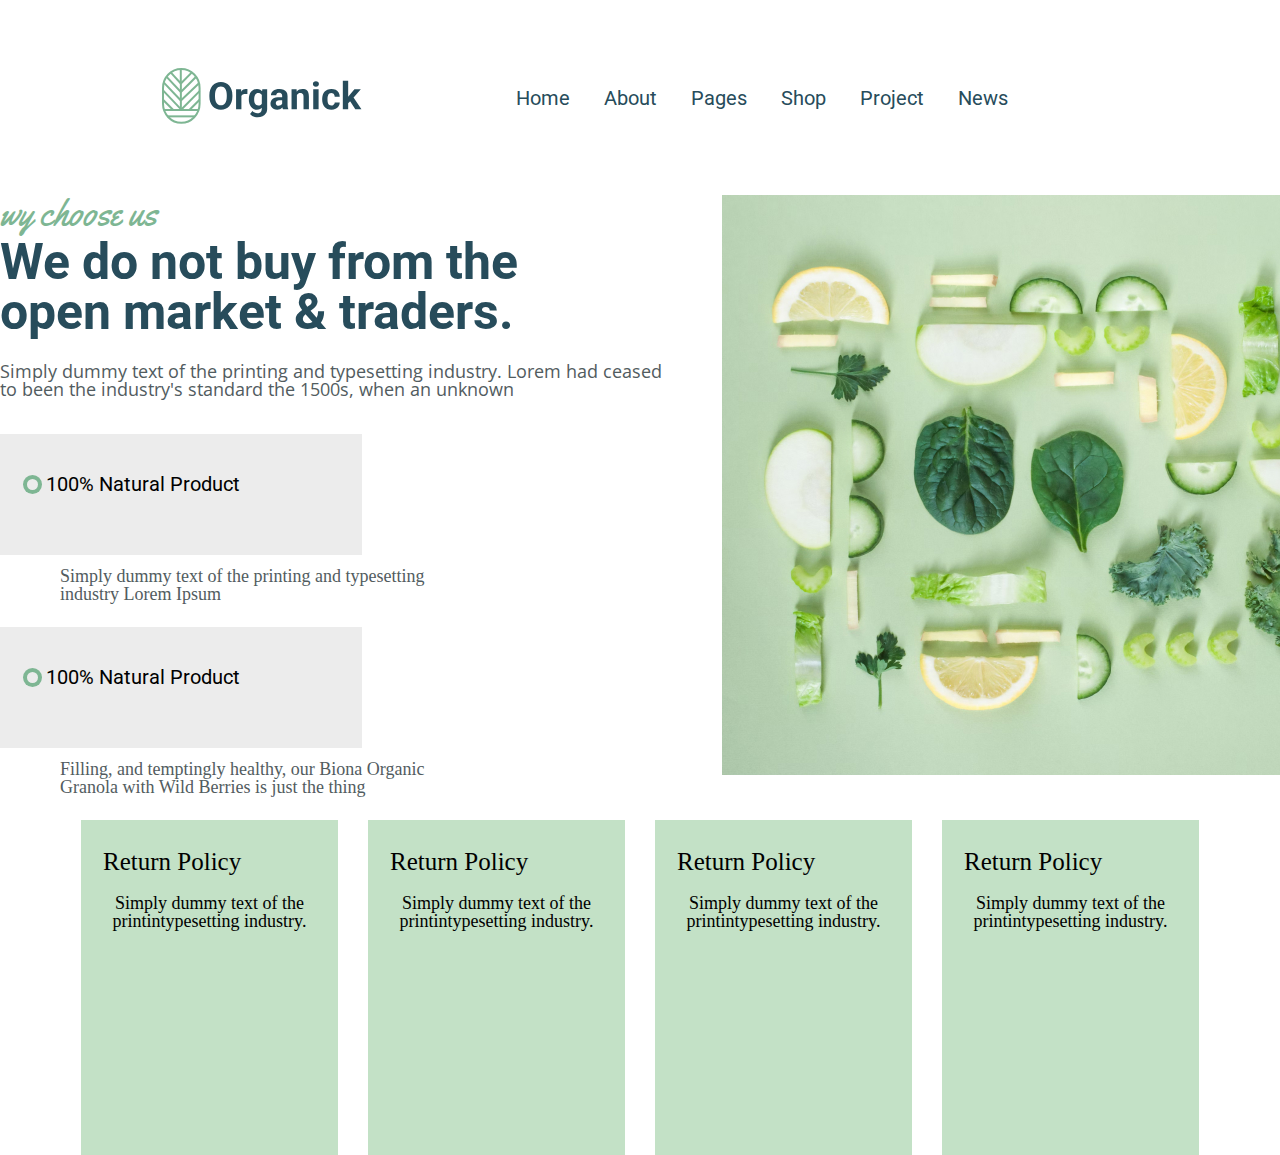
<file: index.html>
<!DOCTYPE html>
<html lang="en">
<head>
    <meta charset="UTF-8">
    <title>less4</title>
    <link rel="preconnect" href="https://fonts.googleapis.com">
    <link rel="preconnect" href="https://fonts.gstatic.com" crossorigin>
    <link href="https://fonts.googleapis.com/css2?family=Open+Sans&family=Roboto:wght@500&display=swap" rel="stylesheet">
    <link rel="preconnect" href="https://fonts.googleapis.com">
    <link rel="preconnect" href="https://fonts.gstatic.com" crossorigin>
    <link href="https://fonts.googleapis.com/css2?family=Roboto:wght@700&display=swap" rel="stylesheet">
    <link rel="stylesheet" href="styles/fonts.css">
    <link rel="stylesheet" href="styles/reset.css">
    <link rel="stylesheet" href="styles/style.css">
</head>
<body>
    <header class="header-wrapper">
       <a class="Logo" href="index.html">
           <img src="images/Logo.svg" alt="Logo">
       </a>
       <nav class="navigation">
          <ul>
            <li class="nav-li"><a class="nav-a" href="index.html">Home</a></li>
            <li class="nav-li"><a class="nav-a" href="about.html">About</a></li>
            <li class="nav-li"><a class="nav-a" href="#">Pages</a></li>
            <li class="nav-li"><a class="nav-a" href="#">Shop</a></li>
            <li class="nav-li"><a class="nav-a" href="#">Project</a></li>
            <li class="nav-li"><a class="nav-a" href="#">News</a></li>
         </ul>
       </nav>
    </header>
    
    <section class="section-bg">
        
        <div class="conteiner">
            
            <div class="left-block">
                <h3 class="title-section">wy choose us</h3>
                <p class="section-descr">We do not buy from the
                    open market & traders.</p>


                    <p class="description">Simply dummy text of the printing and typesetting industry.
                        Lorem had ceased to been the industry's standard  the 1500s, when an unknown
                    </p>
                   
                   
                    <div class="grey-block">
                        <img class="grey-img" src="images/Icon.svg" alt="Icon">
                        <p class="grey-descr">100% Natural Product</p>
                   </div> 
                       
                   
                   <p class="description-pad">Simply dummy text of the printing 
                           and typesetting industry Lorem Ipsum
                        </p>
                    
                    
                        <div class="grey-block">
                            <img class="grey-img" src="images/Icon.svg" alt="Icon">
                            <p class="grey-descr">100% Natural Product</p>
                        </div> 

                    <p class="description-pad">Filling, and temptingly healthy, our Biona Organic Granola
                         with Wild Berries is just the thing
                    </p>
                </div><!--
                
               --><div class="right-block">
                 
                    <img class="baneri" src="images/photos.jpg" alt="baneri">
                
                </div>
        </div>

        <div class="conteiner-wrapper">
            
            <div class="block">
                <h3 class="block-title">Return Policy</h3>
                <p class="block-text">Simply dummy text of the printintypesetting industry.</p>
            </div><!--
          
            --><div class="block active-block2">
                <h3 class="block-title">Return Policy</h3>
                <p class="block-text">Simply dummy text of the printintypesetting industry.</p>
            </div><!--
         
            --><div class="block active-block3">
                <h3 class="block-title">Return Policy</h3>
                <p class="block-text">Simply dummy text of the printintypesetting industry.</p>
            </div><!--
         
            --><div class="block">
                <h3 class="block-title">Return Policy</h3>
                <p class="block-text">Simply dummy text of the printintypesetting industry.</p>
            </div>
            
            
        </div>


    </section>


</body>
</html>
</file>
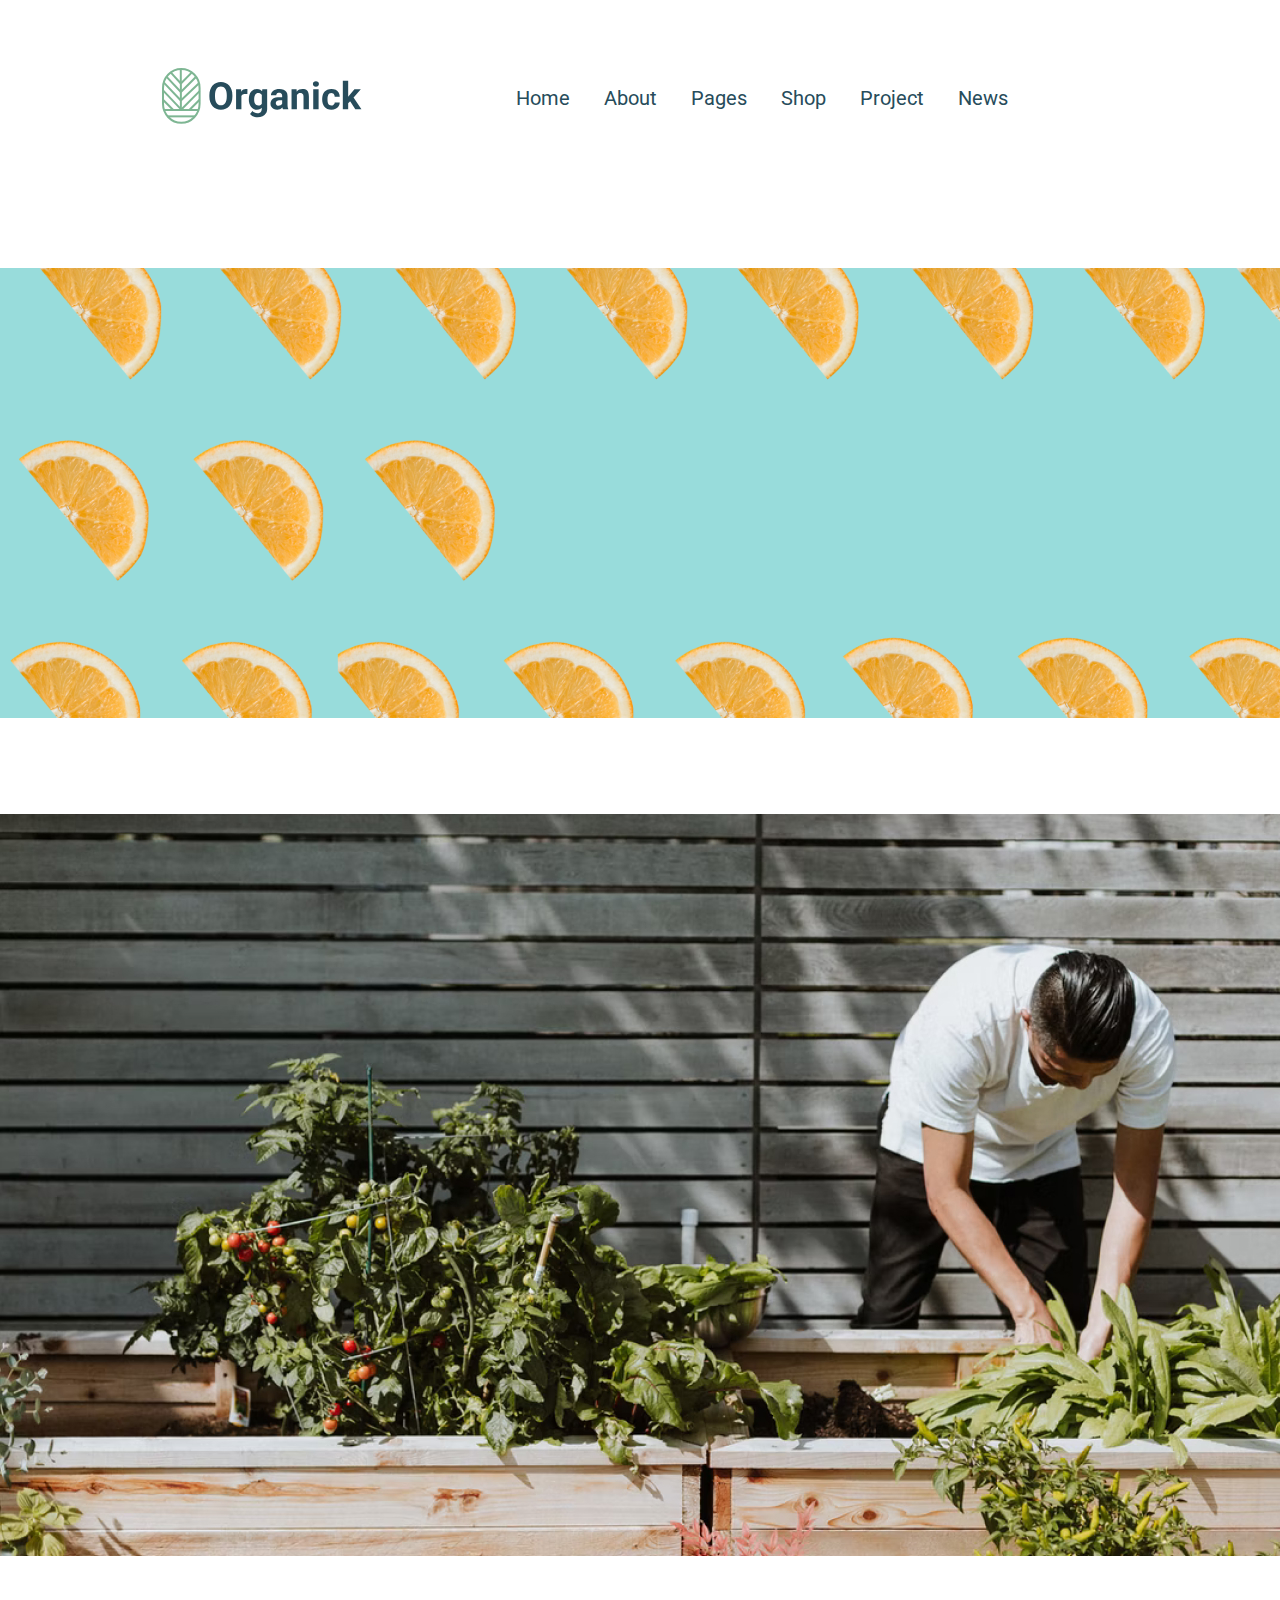
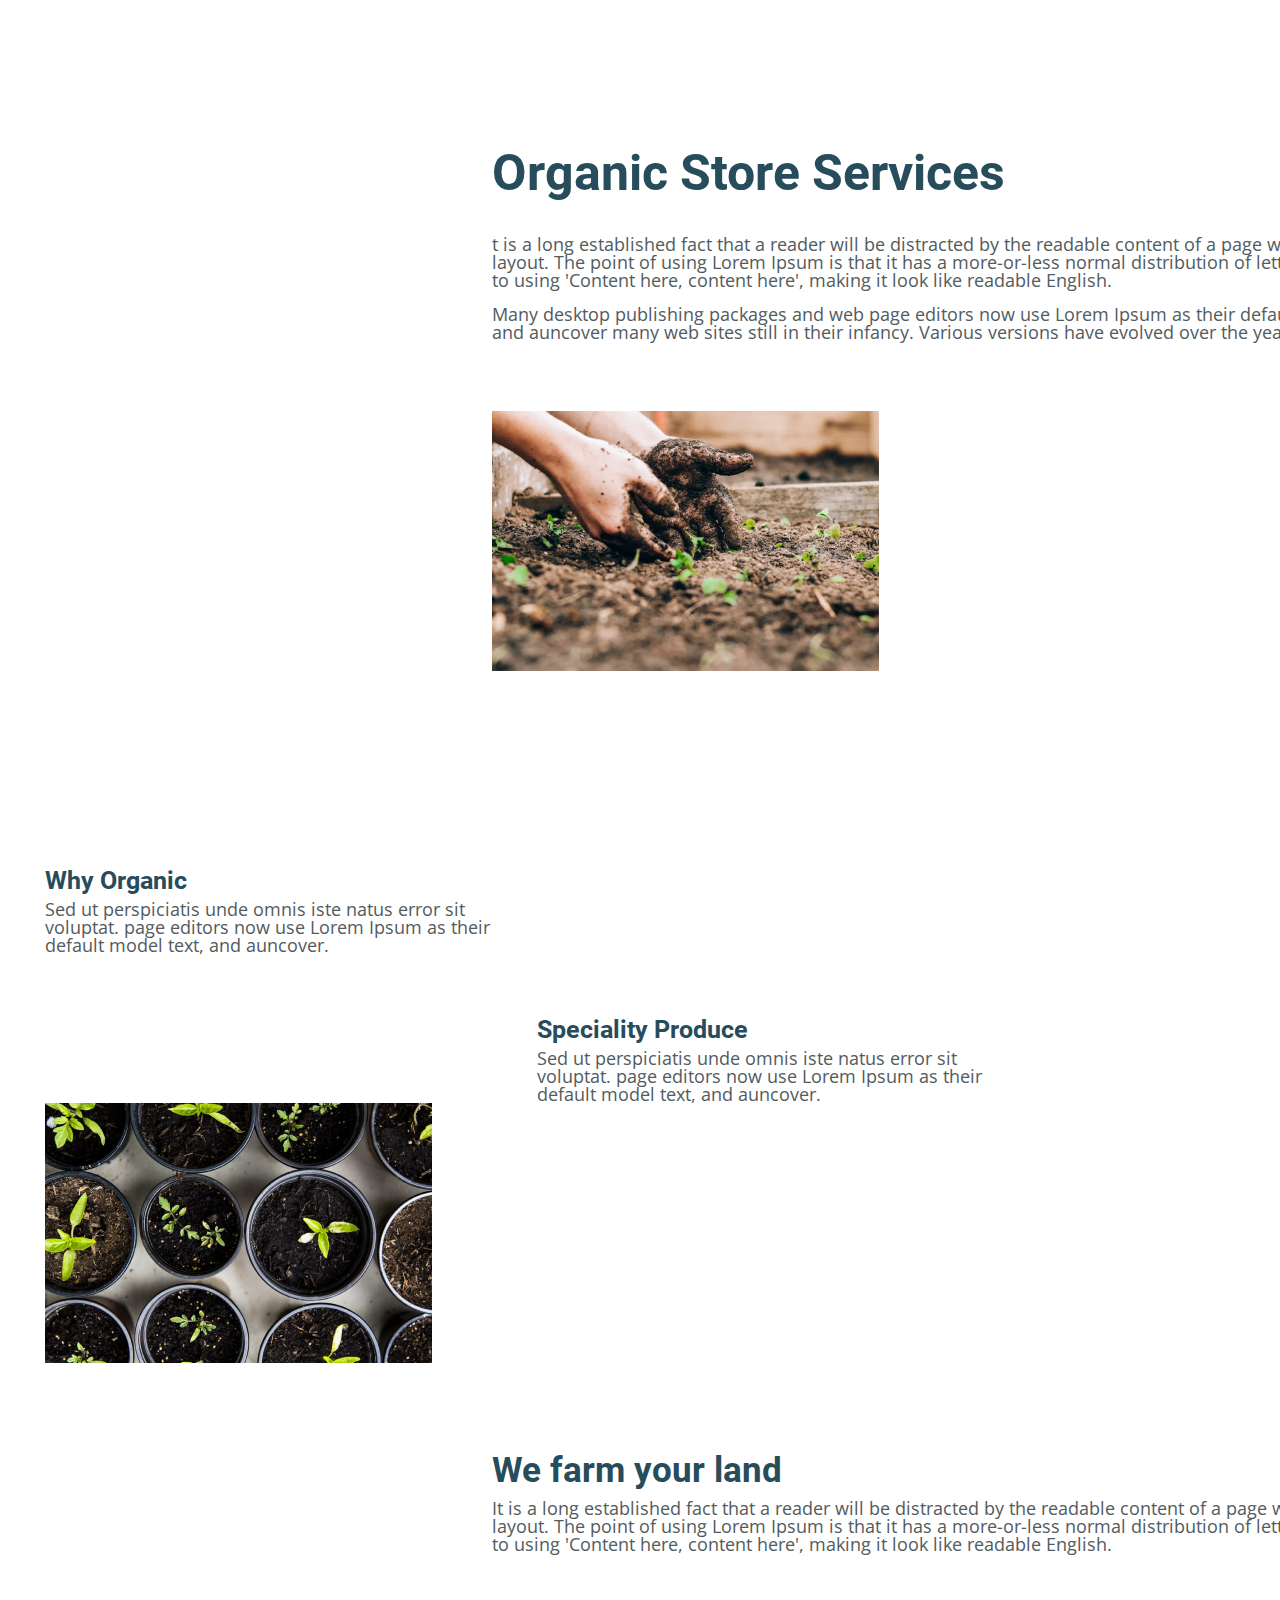
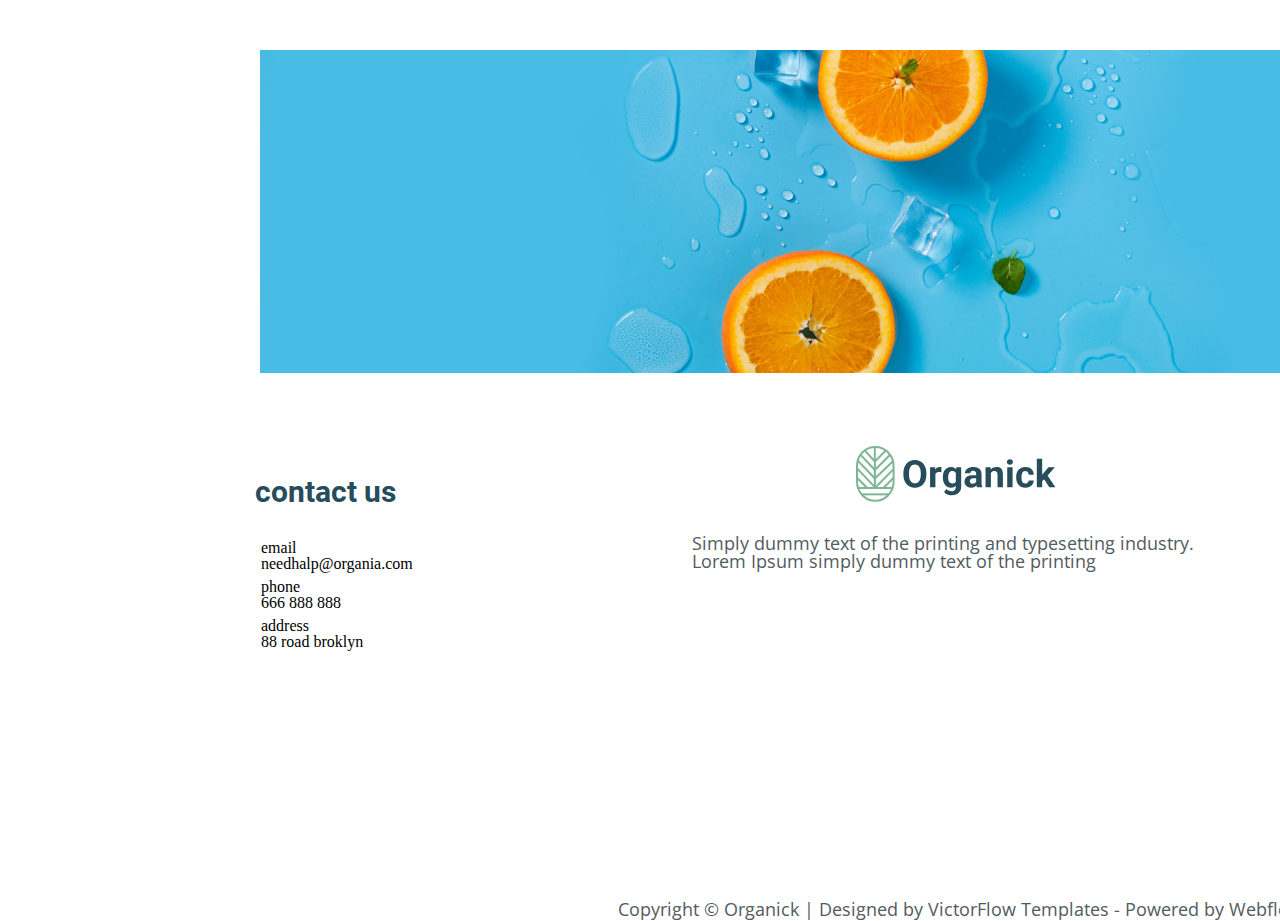
<file: about.html>
<!DOCTYPE html>
<html lang="en">
<head>
    <meta charset="UTF-8">
    <title>less4</title>
    <link rel="preconnect" href="https://fonts.googleapis.com">
    <link rel="preconnect" href="https://fonts.gstatic.com" crossorigin>
    <link href="https://fonts.googleapis.com/css2?family=Open+Sans&family=Roboto:wght@500&display=swap" rel="stylesheet">
    <link rel="preconnect" href="https://fonts.googleapis.com">
    <link rel="preconnect" href="https://fonts.gstatic.com" crossorigin>
    <link href="https://fonts.googleapis.com/css2?family=Roboto:wght@700&display=swap" rel="stylesheet">
    <link rel="stylesheet" href="styles/fonts.css">
    <link rel="stylesheet" href="styles/reset.css">
    <link rel="stylesheet" href="styles/style.css">
    
</head>
<body class="wrapper-body">
    <header class="header-wrapper">
        <a class="Logo" href="index.html">
            <img src="images/Logo.svg" alt="Logo">
        </a>
        <nav class="navigation">
           <ul>
             <li class="nav-li"><a class="nav-a" href="index.html">Home</a></li>
             <li class="nav-li"><a class="nav-a" href="about.html">About</a></li>
             <li class="nav-li"><a class="nav-a" href="#">Pages</a></li>
             <li class="nav-li"><a class="nav-a" href="#">Shop</a></li>
             <li class="nav-li"><a class="nav-a" href="#">Project</a></li>
             <li class="nav-li"><a class="nav-a" href="#">News</a></li>
          </ul>
        </nav>
     </header>
     <div class="div-Baner">
        <img class="Baner" src="images/Baner.png" alt="Baner">
     </div>

     <div class="service">
        
        <div class="div-surati">
           <img class="surati" src="images/surati.jpg" alt="surati">
        </div>

        <div class="pirveli-text">
            <h3 class="satauri-about">Organic Store Services</h3>
        <div class="satauris-agcera-div">
            <p class="suratis-agcera1">t is a long established fact that a reader will be distracted by the readable content of a page when
                 looking a layout. The point of using Lorem Ipsum is that it has a more-or-less normal distribution of letters,
                  as opposed to using 
                'Content here, content here', making it look like readable English.</p> 
                <br>

                <p class="suratis-agcera2">Many desktop publishing packages and web page editors now use Lorem Ipsum as their default model text,
                 and auncover many web sites still in their infancy. Various versions have evolved over the years
                </p>
        </div>
        </div>
        <!-- pirveli surati+ text -->
        <div class="khelebi">
            <img src="images/suratikhelebi.jpg" alt="suratikhelebi">
        </div>
        <div class="khelebi2">
            <h3 class="khelebis-sat">Why Organic</h3>
            <p class="khelebis-agcera">Sed ut perspiciatis unde omnis iste natus error sit voluptat. 
                page editors now use Lorem Ipsum as their default model text, and auncover.
            </p>
        </div>
        <!-- meore surati+text -->

        <div class="qotnebi">
            <h3 class="qotnebi-title">Speciality Produce</h3>
            <p class="qotnebi-agcera">Sed ut perspiciatis unde omnis iste natus error sit voluptat. 
                page editors now use Lorem Ipsum as their default model text, and auncover.
            </p>
        </div>

        <div class="suratiqotnebi">
            <img src="images/qotnebi.jpg" alt="qotnebi">
        </div>
         <!--satauri da paragrapi-->

         <h2 class="title-about">We farm your land</h2>
         <p class="agcera-about">It is a long established fact that a reader will be distracted by the readable 
            content of a page when looking a layout. The point of using Lorem Ipsum is that it has a more-or-less normal distribution of letters, as opposed to using 
            'Content here, content here', making it look like readable English.
        </p>
     </div>
     <!-- meore baneri -->
     <div class="limoni-div">

     <img class="limoni" src="images/banerilimonit.jpg" alt="banerilimonit">

    </div>
</body>    
    <footer class="footer">
        <ul>
            <li class="contactus-title">contact us</li>
            <li class="li-img"><img class="logo-footer" src="images/Logo.svg" alt="Logo"></li>
            <li class="Pages">Utility Pages</li>
        </ul>
        
        <div class="contact-div">
            <ul>
                <li>email</li>
                <li class="li1">needhalp@organia.com</li>
                
                <li>phone</li>
                <li class="li2">666 888 888</li>
                
                <li>address</li>
                <li>88 road broklyn</li>
            </ul>

        </div>

        <p class="p-footer">Simply dummy text of the printing and typesetting industry.
            Lorem Ipsum simply dummy text of the printing 
        </p>

        <div class="Pages-desc">
            <ul>
               <li>style guide</li>
               <li>404 not found</li>
               <li>password protected</li>
               <li>licences</li>
               <li>changelog</li>
            </ul>   
        </div>

        <p class="bolo-p">Copyright © Organick | Designed by VictorFlow Templates - Powered by Webflow</p>
            
        


    </footer>


    

</html>
</file>
<file: styles/fonts.css>
@font-face {
    font-family: 'Yellowtail';
    src: url('../fonts/Yellowtail-Regular.eot');
    src: url('../fonts/Yellowtail-Regular.svg') format('embedded-opentype'),
        url('../fonts/Yellowtail-Regular.woff') format('woff2'),
        url('../fonts/Yellowtail-Regular.woff2') format('woff'),
        url('../fonts/Yellowtail-Regular.svg') format('svg');
    font-weight: normal;
    font-style: normal;
    font-display: swap;
}
@font-face {
    font-family: 'Roboto-bold';
    src: url('../fonts/Roboto-Bold.eot');
    src: url('../fonts/Roboto-Bold.svg') format('embedded-opentype'),
        url('../fonts/Roboto-Bold.woff') format('woff2'),
        url('../fonts/Roboto-Bold.woff2') format('woff'),
        url('../fonts/Roboto-Bold.svg') format('svg');
    font-weight: bold;
    font-style: normal;
    font-display: swap;
}
@font-face {
    font-family: 'Open Sans';
    src: url('../fonts/OpenSans-Regular.eot');
    src: url('../fonts/OpenSans-Regular.svg') format('embedded-opentype'),
        url('../fonts/OpenSans-Regular.woff') format('woff2'),
        url('../fonts/OpenSans-Regular.woff2') format('woff'),
        url('../fonts/OpenSans-Regular.svg') format('svg');
    font-weight: normal;
    font-style: normal;
    font-display: swap;
}
</file>
<file: styles/style.css>
/* header styles */
.navigation{
    display: inline-block;
    vertical-align: middle;
    padding-left: 150px;
}
.nav-li{
    display: inline-block;
    margin-right: 30px;
}
.Logo{
    vertical-align: middle;
    }
.header-wrapper{
    padding: 68px 0 68px 162px;
    }
    .nav-a{
        font-family: 'Roboto', sans-serif;
        color: #274C5B;
        font-size: 20px;

    }
/* section styles */
.section-bg{
    background: #FFFFFF;
}
.conteiner{
  width: 1400px;
  margin: 0 auto;
  /* background-color: lightgrey; */
}
.left-block{
    width: 671px;
    padding-right: 51px;
    display: inline-block;
    vertical-align: top;
}
.right-block{
    width: 678px;
    /* background-color: aqua; */
    display: inline-block;
    vertical-align: top;
}

/* left block styles */
.title-section{
    font-family: 'Yellowtail';
    font-size: 36px;
    color: #7EB693;
    margin-bottom: 6px;
}
.section-descr{
    font-size: 50px;
    font-family: 'Roboto-bold';
    width: 524px;
    color: #274C5B;
    margin-bottom: 25px;
}
.description{
    font-family: 'Open Sans';
    font-size: 18px;
    width: 671px;
    margin-bottom: 36px;
    color: #525C60;
}
.description-pad{
    font-size: 18px;
    width: 415px;
    margin: 0 0 24px 60px;
    color: #525C60;
}
.grey-img{
    display: inline-block;
    vertical-align: middle;
}
.grey-descr{
    font-size: 20px;
    font-family: 'Roboto', sans-serif;
    display: inline-block;
    vertical-align: middle;
}
.grey-block{
    height: 81px;
    width: 339px;
    background-color: #ECECEC;
    padding: 40px 0 0 23px;
    margin-bottom: 12px;
    
}
/* new block  */
.conteiner-wrapper{
    width: 1118px;
    margin: 0  auto;
    /* background-color: #7EB693; */
}
.block{
    width: 257px;
    height: 335px;
    background-color: #c3e1c6;
    display: inline-block;
    
}
.active-block2{
    margin-left: 30px;
    margin-right: 30px;
}
.active-block3{
    margin-right: 30px;
}

.block-text{
    font-size: 18px;
    margin-top: 20px;    
    text-align: center;

}
.block-title{
    font-size: 25px;
    margin: 29px 0 0 22px;
}

/* about html is stylebi !!! */

.div-Baner{
    width: 1920px;
    height: 450px;
    margin-top: 73px;
    
}
.service{
    width: 1400px;
    margin: 0 auto;
    width: 100%;
    
}
.div-surati{
    width: 1400px;
    height: 934px;
    padding-top: 96px;
    margin: 0   auto;
    
}

.satauri-about{
    font-family: 'Roboto-bold';
    font-size: 50px;
    color: #274C5B;
    width: 517px;
    height: 59px;
    padding-left: 492px;
    
}
.satauris-agcera-div{
    width: 936px;
    margin-bottom: 18px;
}
.suratis-agcera1{
    font-family: 'Open Sans';
    font-size: 18px;
    color: #525C60;
    padding-left: 492px;
    width: 936px;
}
.suratis-agcera2{
    font-family: 'Open Sans';
    font-size: 18px;
    color: #525C60;
    padding-left: 492px;
    margin-bottom: 70px;
    width: 936px;
    
}
.satauri-about{
    margin-bottom: 28px;  
}
.khelebi{
    display: inline-block;
    width: 476px;
    height: 358px;
    padding-left: 492px;
}
.khelebi2{
    display: inline-block;
    width: 537px;
    vertical-align: top;
    }
    .khelebis-sat{
    font-family: 'Roboto-bold';
    font-size: 25px;
    color: #274C5B;
    padding-top: 99px;
    padding-left: 45px;   
    }
    .khelebis-agcera{
    font-family: 'Open Sans';
    font-size: 18px;
    color: #525C60;
    padding-left: 45px;
    margin-top: 7px;

    }
    /* meore suratiani agcera */
    .qotnebi{
        display: inline-block;
        width: 537px;
        padding-left: 492px;
        vertical-align: top;
    }
    .qotnebi-title{
    font-family: 'Roboto-bold';
    font-size: 25px;
    color: #274C5B;
    margin-bottom: 7px;
    padding-left: 45px;
    padding-top: 63px;
    
    }
    .qotnebi-agcera{
    font-family: 'Open Sans';
    font-size: 18px;
    color: #525C60;  
    padding-left: 45px;  
    }
    .suratiqotnebi{
        display: inline-block;
        width: 420px;
        height: 280px;
        margin-left: 45px;
    }
    .title-about{
    font-family: 'Roboto-bold';
    font-size: 35px;
    color: #274C5B;
    padding-left: 492px;
    margin-top: 70px;
    margin-bottom: 11px;   
    }
    .agcera-about{
     font-family: 'Open Sans';
     font-size: 18px;
     color: #525C60;
     padding-left: 492px; 
     width: 936px;   
    }
    .limoni-div{
     display: inline-block;
    }
    .limoni{
     padding-left: 260px;
     margin-top: 97px;
     width: 1400px;
     height: 323px;   
    }
    /* footer styles */
    .footer{
        width: 1920px;
        height: 416px;
    }
    .Pages{
    font-family: 'Roboto-bold';
    font-size: 30px;
    color: #274C5B;
    margin-top: 60px;
    display: inline-block;
    margin-left: 315px;
      
     
    }
    .contact-div{
    display: inline-block;    
    padding-left: 261px;
    margin-top: 33px; 
    width: 285px;   
    }
    .li1{
        margin-bottom: 7px;
    }
    .li2{
    margin-bottom: 7px;     
    }
    .li-img{
        display: inline-block;
        margin-left: 456px;
        margin-top: 70px;
    }
    .contactus-title{
    display: inline-block;
    font-family: 'Roboto-bold';
    font-size: 30px;
    color: #274C5B;
    padding-left: 255px;
    margin-top: 60px;    
    }
    .p-footer{
        display: inline-block;
        width: 543px;
        color: #525C60;
        font-size: 18px;
        font-family: 'Open Sans';
        padding-left: 142px;
        vertical-align: top;
        margin-top: 27px;

    }
    .Pages-desc{
        font-size: 18px;
        width: 285px;
        font-family: 'Open Sans';
        color: #525C60;
        display: inline-block;
        margin-left: 143px;
        margin-top: 24px;
    }
    .bolo-p{
        text-align: center;
        margin-top: 250px;
        font-size: 18px;
        color: #525C60;
        font-family: 'Open Sans';
    }
</file>
